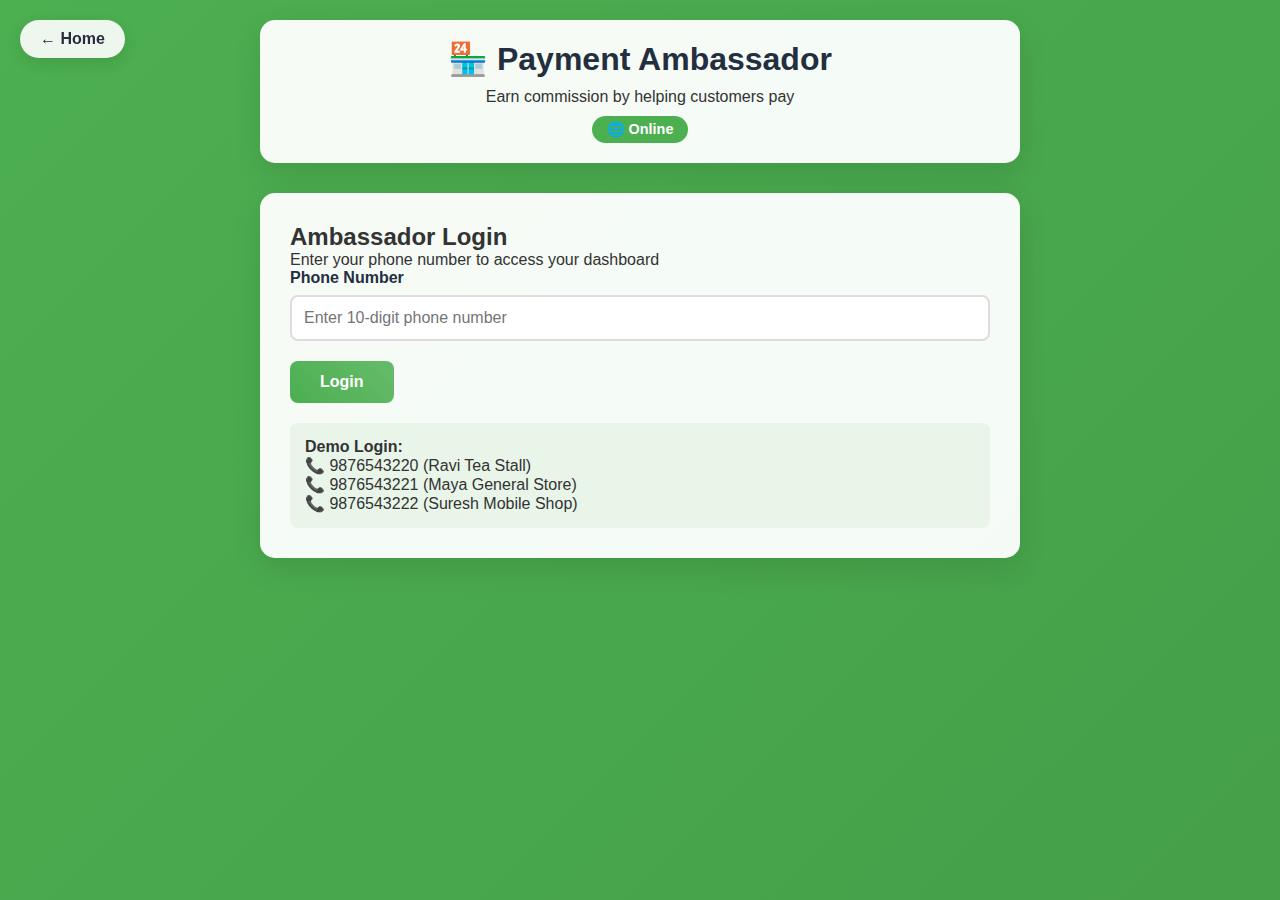
<file: templates_ambassador.html>
<!DOCTYPE html>
<html lang="en">
<head>
    <meta charset="UTF-8">
    <meta name="viewport" content="width=device-width, initial-scale=1.0">
    <title>Ambassador App - Amazon Seva Pay</title>
    <style>
        * {
            margin: 0;
            padding: 0;
            box-sizing: border-box;
        }

        body {
            font-family: 'Segoe UI', Tahoma, Geneva, Verdana, sans-serif;
            background: linear-gradient(135deg, #4CAF50 0%, #45a049 100%);
            min-height: 100vh;
            color: #333;
        }

        .container {
            max-width: 800px;
            margin: 0 auto;
            padding: 20px;
        }

        .header {
            background: rgba(255, 255, 255, 0.95);
            border-radius: 15px;
            padding: 20px;
            margin-bottom: 30px;
            text-align: center;
            box-shadow: 0 10px 30px rgba(0,0,0,0.1);
        }

        .header h1 {
            color: #232F3E;
            margin-bottom: 10px;
        }

        .network-status {
            display: inline-block;
            padding: 5px 15px;
            border-radius: 20px;
            font-size: 0.9em;
            font-weight: bold;
            margin-top: 10px;
        }

        .online { background: #4CAF50; color: white; }
        .offline { background: #f44336; color: white; }

        .card {
            background: rgba(255, 255, 255, 0.95);
            border-radius: 15px;
            padding: 30px;
            margin-bottom: 30px;
            box-shadow: 0 10px 30px rgba(0,0,0,0.1);
        }

        .login-form, .payment-scanner, .earnings-dashboard {
            display: none;
        }

        .login-form.active, .payment-scanner.active, .earnings-dashboard.active {
            display: block;
        }

        .form-group {
            margin-bottom: 20px;
        }

        .form-group label {
            display: block;
            margin-bottom: 8px;
            font-weight: bold;
            color: #232F3E;
        }

        .form-group input, .form-group textarea {
            width: 100%;
            padding: 12px;
            border: 2px solid #ddd;
            border-radius: 8px;
            font-size: 1em;
            transition: border-color 0.3s ease;
        }

        .form-group input:focus, .form-group textarea:focus {
            outline: none;
            border-color: #4CAF50;
        }

        .btn {
            background: linear-gradient(45deg, #4CAF50, #66BB6A);
            color: white;
            padding: 12px 30px;
            border: none;
            border-radius: 8px;
            font-size: 1em;
            font-weight: bold;
            cursor: pointer;
            transition: all 0.3s ease;
            margin-right: 10px;
        }

        .btn:hover {
            transform: translateY(-2px);
            box-shadow: 0 5px 15px rgba(76, 175, 80, 0.4);
        }

        .btn.secondary {
            background: linear-gradient(45deg, #2196F3, #42A5F5);
        }

        .btn.danger {
            background: linear-gradient(45deg, #f44336, #ef5350);
        }

        .earnings-card {
            background: linear-gradient(45deg, #FF9800, #FFB74D);
            color: white;
            padding: 25px;
            border-radius: 15px;
            text-align: center;
            margin-bottom: 20px;
        }

        .earnings-amount {
            font-size: 2.5em;
            font-weight: bold;
            margin-bottom: 10px;
        }

        .qr-scanner {
            background: #f8f9fa;
            border: 3px dashed #4CAF50;
            border-radius: 15px;
            padding: 40px;
            text-align: center;
            margin: 20px 0;
            min-height: 200px;
            display: flex;
            align-items: center;
            justify-content: center;
            flex-direction: column;
            cursor: pointer;
            transition: all 0.3s ease;
        }

        .qr-scanner:hover {
            background: #e8f5e8;
            border-color: #45a049;
        }

        .qr-scanner.active {
            background: #e8f5e8;
            border-style: solid;
        }

        .payment-details {
            background: #e3f2fd;
            padding: 20px;
            border-radius: 10px;
            margin: 20px 0;
            display: none;
        }

        .payment-details.show {
            display: block;
        }

        .cash-input {
            background: #fff3e0;
            padding: 20px;
            border-radius: 10px;
            margin: 20px 0;
        }

        .payment-success {
            background: #e8f5e8;
            padding: 25px;
            border-radius: 15px;
            text-align: center;
            margin: 20px 0;
            display: none;
        }

        .payment-success.show {
            display: block;
        }

        .transaction-item {
            display: flex;
            justify-content: space-between;
            align-items: center;
            padding: 15px;
            background: white;
            border-radius: 8px;
            margin-bottom: 10px;
            box-shadow: 0 2px 5px rgba(0,0,0,0.1);
        }

        .commission-badge {
            background: #4CAF50;
            color: white;
            padding: 5px 10px;
            border-radius: 15px;
            font-size: 0.9em;
            font-weight: bold;
        }

        .back-btn {
            position: fixed;
            top: 20px;
            left: 20px;
            background: rgba(255, 255, 255, 0.9);
            color: #232F3E;
            padding: 10px 20px;
            border-radius: 25px;
            text-decoration: none;
            font-weight: bold;
            box-shadow: 0 5px 15px rgba(0,0,0,0.1);
            transition: all 0.3s ease;
        }

        .back-btn:hover {
            background: white;
            transform: translateY(-2px);
        }

        .welcome-message {
            background: linear-gradient(45deg, #4CAF50, #66BB6A);
            color: white;
            padding: 15px;
            border-radius: 8px;
            margin-bottom: 20px;
            text-align: center;
        }

        .stats-grid {
            display: grid;
            grid-template-columns: repeat(auto-fit, minmax(150px, 1fr));
            gap: 15px;
            margin: 20px 0;
        }

        .stat-card {
            background: white;
            padding: 20px;
            border-radius: 10px;
            text-align: center;
            box-shadow: 0 2px 5px rgba(0,0,0,0.1);
        }

        .stat-number {
            font-size: 1.8em;
            font-weight: bold;
            color: #4CAF50;
        }

        .stat-label {
            font-size: 0.9em;
            color: #666;
            margin-top: 5px;
        }

        .loading {
            display: flex;
            align-items: center;
            justify-content: center;
            padding: 20px;
        }

        .loading::after {
            content: '';
            width: 20px;
            height: 20px;
            border: 2px solid #f3f3f3;
            border-top: 2px solid #4CAF50;
            border-radius: 50%;
            animation: spin 1s linear infinite;
            margin-left: 10px;
        }

        @keyframes spin {
            0% { transform: rotate(0deg); }
            100% { transform: rotate(360deg); }
        }

        @media (max-width: 768px) {
            .container {
                padding: 10px;
            }
            
            .card {
                padding: 20px;
            }
            
            .earnings-amount {
                font-size: 2em;
            }

            .back-btn {
                position: relative;
                top: 0;
                left: 0;
                display: inline-block;
                margin-bottom: 20px;
            }
        }
    </style>
</head>
<body>
    <a href="/" class="back-btn">← Home</a>

    <div class="container">
        <div class="header">
            <h1>🏪 Payment Ambassador</h1>
            <p>Earn commission by helping customers pay</p>
            <div class="network-status" id="networkStatus">🌐 Online</div>
        </div>

        <!-- Login Form -->
        <div class="card login-form active" id="loginForm">
            <h2>Ambassador Login</h2>
            <p>Enter your phone number to access your dashboard</p>
            
            <div class="form-group">
                <label>Phone Number</label>
                <input type="tel" id="phoneInput" placeholder="Enter 10-digit phone number" maxlength="10">
            </div>
            
            <button class="btn" onclick="ambassadorLogin()">Login</button>
            
            <div style="margin-top: 20px; padding: 15px; background: #e8f5e8; border-radius: 8px;">
                <strong>Demo Login:</strong><br>
                📞 9876543220 (Ravi Tea Stall)<br>
                📞 9876543221 (Maya General Store)<br>
                📞 9876543222 (Suresh Mobile Shop)
            </div>
        </div>

        <!-- Payment Scanner -->
        <div class="card payment-scanner" id="paymentScanner">
            <div class="welcome-message" id="welcomeMessage">
                Welcome back! Scan QR codes to process payments
            </div>

            <div class="earnings-card">
                <div class="earnings-amount">₹<span id="totalEarnings">0</span></div>
                <div>Total Earnings</div>
            </div>

            <div class="stats-grid">
                <div class="stat-card">
                    <div class="stat-number" id="todayTransactions">0</div>
                    <div class="stat-label">Today's Transactions</div>
                </div>
                <div class="stat-card">
                    <div class="stat-number" id="todayEarnings">₹0</div>
                    <div class="stat-label">Today's Earnings</div>
                </div>
                <div class="stat-card">
                    <div class="stat-number" id="monthlyTransactions">0</div>
                    <div class="stat-label">This Month</div>
                </div>
            </div>

            <h3>Scan Customer QR Code</h3>
            <div class="qr-scanner" id="qrScannerArea" onclick="simulateQRScan()">
                <div style="font-size: 3em; margin-bottom: 15px;">📱</div>
                <p>Tap here to simulate QR scan</p>
                <p style="font-size: 0.9em; color: #666; margin-top: 10px;">
                    In production: Camera would open here
                </p>
            </div>

            <div class="form-group">
                <label>Or paste QR data manually:</label>
                <textarea id="qrDataInput" placeholder="Paste QR code data here..." rows="3"></textarea>
            </div>

            <button class="btn" onclick="processQRScan()">Process QR Code</button>
            <button class="btn secondary" onclick="showEarnings()">View Earnings</button>
            <button class="btn danger" onclick="logout()">Logout</button>

            <!-- Payment Details -->
            <div class="payment-details" id="paymentDetails">
                <h3>Payment Details</h3>
                <p><strong>Transaction ID:</strong> <span id="txnId"></span></p>
                <p><strong>Customer:</strong> <span id="customerName"></span></p>
                <p><strong>Amount:</strong> ₹<span id="paymentAmount"></span></p>
                <p><strong>Product:</strong> <span id="productDetails"></span></p>
                <p><strong>Your Commission:</strong> ₹<span id="commissionAmount"></span></p>

                <div class="cash-input">
                    <div class="form-group">
                        <label>Cash Received from Customer (₹)</label>
                        <input type="number" id="cashReceived" placeholder="Enter cash amount" step="0.01">
                    </div>
                    <button class="btn" onclick="processPayment()">Confirm Payment</button>
                    <button class="btn secondary" onclick="cancelPayment()">Cancel</button>
                </div>
            </div>

            <!-- Payment Success -->
            <div class="payment-success" id="paymentSuccess">
                <div style="font-size: 3em; margin-bottom: 15px;">✅</div>
                <h3>Payment Successful!</h3>
                <p><strong>Transaction ID:</strong> <span id="successTxnId"></span></p>
                <p><strong>Amount Processed:</strong> ₹<span id="successAmount"></span></p>
                <p><strong>Commission Earned:</strong> ₹<span id="successCommission"></span></p>
                <p><strong>Change to Return:</strong> ₹<span id="changeAmount"></span></p>
                
                <button class="btn" onclick="newTransaction()" style="margin-top: 20px;">New Transaction</button>
            </div>
        </div>

        <!-- Earnings Dashboard -->
        <div class="card earnings-dashboard" id="earningsDashboard">
            <h2>Earnings Dashboard</h2>
            
            <div class="earnings-card">
                <div class="earnings-amount">₹<span id="dashboardEarnings">0</span></div>
                <div>Total Commission Earned</div>
            </div>

            <h3>Recent Transactions</h3>
            <div id="transactionList">
                <p class="loading">Loading transactions...</p>
            </div>
            
            <button class="btn" onclick="showPaymentScanner()">Back to Scanner</button>
            <button class="btn secondary" onclick="refreshEarnings()">Refresh</button>
        </div>
    </div>

    <script>
        let currentAmbassador = null;
        let currentTransaction = null;
        let transactions = [];

        // Demo data
        const demoAmbassadors = {
            '9876543220': {
                id: 1,
                name: 'Ravi Kumar',
                phone: '9876543220',
                business_name: 'Ravi Tea Stall',
                total_earnings: 2450,
                today_earnings: 180,
                today_transactions: 8,
                monthly_transactions: 156
            },
            '9876543221': {
                id: 2,
                name: 'Maya Sharma',
                phone: '9876543221',
                business_name: 'Maya General Store',
                total_earnings: 5670,
                today_earnings: 320,
                today_transactions: 12,
                monthly_transactions: 289
            },
            '9876543222': {
                id: 3,
                name: 'Suresh Patel',
                phone: '9876543222',
                business_name: 'Suresh Mobile Shop',
                total_earnings: 8930,
                today_earnings: 450,
                today_transactions: 15,
                monthly_transactions: 378
            }
        };

        const demoTransactions = [
            { id: 'TXN001', customer: 'Rahul Singh', amount: 250, commission: 12.50, product: 'Mobile Recharge', timestamp: new Date(Date.now() - 3600000) },
            { id: 'TXN002', customer: 'Priya Gupta', amount: 180, commission: 9.00, product: 'Tea & Snacks', timestamp: new Date(Date.now() - 7200000) },
            { id: 'TXN003', customer: 'Amit Kumar', amount: 500, commission: 25.00, product: 'Groceries', timestamp: new Date(Date.now() - 10800000) },
            { id: 'TXN004', customer: 'Sunita Devi', amount: 75, commission: 3.75, product: 'Bus Ticket', timestamp: new Date(Date.now() - 14400000) },
            { id: 'TXN005', customer: 'Rohit Sharma', amount: 1200, commission: 60.00, product: 'Phone Accessories', timestamp: new Date(Date.now() - 18000000) }
        ];

        // Initialize app
        document.addEventListener('DOMContentLoaded', function() {
            updateNetworkStatus();
            setupEventListeners();
            
            // Check for saved session
            const savedAmbassador = JSON.parse(sessionStorage.getItem('currentAmbassador') || 'null');
            if (savedAmbassador) {
                currentAmbassador = savedAmbassador;
                showPaymentScanner();
                loadStats();
            }
        });

        // Setup event listeners
        function setupEventListeners() {
            window.addEventListener('online', updateNetworkStatus);
            window.addEventListener('offline', updateNetworkStatus);
            
            // Enter key support for login
            document.getElementById('phoneInput').addEventListener('keypress', function(e) {
                if (e.key === 'Enter') {
                    ambassadorLogin();
                }
            });

            // Enter key support for cash input
            document.getElementById('cashReceived').addEventListener('keypress', function(e) {
                if (e.key === 'Enter') {
                    processPayment();
                }
            });
        }

        // Network status
        function updateNetworkStatus() {
            const status = document.getElementById('networkStatus');
            const isOnline = navigator.onLine;
            
            if (isOnline) {
                status.innerHTML = '🌐 Online';
                status.className = 'network-status online';
            } else {
                status.innerHTML = '📴 Offline Mode';
                status.className = 'network-status offline';
            }
        }

        // Ambassador login
        async function ambassadorLogin() {
            const phone = document.getElementById('phoneInput').value.trim();
            
            if (phone.length !== 10 || !/^\d+$/.test(phone)) {
                alert('Please enter a valid 10-digit phone number');
                return;
            }
            
            try {
                // Simulate API call with demo data
                await new Promise(resolve => setTimeout(resolve, 500));
                
                const ambassador = demoAmbassadors[phone];
                
                if (ambassador) {
                    currentAmbassador = ambassador;
                    sessionStorage.setItem('currentAmbassador', JSON.stringify(ambassador));
                    
                    document.getElementById('welcomeMessage').innerHTML = 
                        `Welcome back, ${ambassador.name}! 🏪<br><small>${ambassador.business_name}</small>`;
                    document.getElementById('totalEarnings').textContent = ambassador.total_earnings;
                    
                    showPaymentScanner();
                    loadStats();
                } else {
                    alert('Ambassador not found. Please check your phone number.');
                }
            } catch (error) {
                console.error('Login error:', error);
                alert('Login failed. Please try again.');
            }
        }

        // Load statistics
        function loadStats() {
            if (!currentAmbassador) return;
            
            document.getElementById('todayTransactions').textContent = currentAmbassador.today_transactions;
            document.getElementById('todayEarnings').textContent = `₹${currentAmbassador.today_earnings}`;
            document.getElementById('monthlyTransactions').textContent = currentAmbassador.monthly_transactions;
        }

        // Simulate QR scan
        function simulateQRScan() {
            const scanner = document.getElementById('qrScannerArea');
            scanner.classList.add('active');
            scanner.innerHTML = '<div style="font-size: 3em; margin-bottom: 15px;">📷</div><p>Scanning...</p>';
            
            setTimeout(() => {
                const demoQRData = {
                    customer_name: ['Rahul Singh', 'Priya Gupta', 'Amit Kumar', 'Sunita Devi', 'Rohit Sharma'][Math.floor(Math.random() * 5)],
                    amount: [150, 250, 75, 500, 1200][Math.floor(Math.random() * 5)],
                    product: ['Mobile Recharge', 'Tea & Snacks', 'Bus Ticket', 'Groceries', 'Phone Accessories'][Math.floor(Math.random() * 5)]
                };
                
                document.getElementById('qrDataInput').value = JSON.stringify(demoQRData);
                processQRScan();
                
                scanner.classList.remove('active');
                scanner.innerHTML = '<div style="font-size: 3em; margin-bottom: 15px;">📱</div><p>Tap here to simulate QR scan</p><p style="font-size: 0.9em; color: #666; margin-top: 10px;">In production: Camera would open here</p>';
            }, 2000);
        }

        // Process QR scan
        function processQRScan() {
            const qrData = document.getElementById('qrDataInput').value.trim();
            
            if (!qrData) {
                alert('Please scan a QR code or paste QR data');
                return;
            }
            
            try {
                let parsedData;
                try {
                    parsedData = JSON.parse(qrData);
                } catch {
                    // If not JSON, treat as simple text
                    parsedData = {
                        customer_name: 'Walk-in Customer',
                        amount: parseFloat(qrData) || 100,
                        product: 'General Purchase'
                    };
                }
                
                const txnId = 'TXN' + Date.now().toString().slice(-6);
                const commission = Math.round(parsedData.amount * 0.05 * 100) / 100; // 5% commission
                
                currentTransaction = {
                    id: txnId,
                    customer_name: parsedData.customer_name || 'Unknown Customer',
                    amount: parsedData.amount || 0,
                    product: parsedData.product || 'General Purchase',
                    commission: commission
                };
                
                // Show payment details
                document.getElementById('txnId').textContent = currentTransaction.id;
                document.getElementById('customerName').textContent = currentTransaction.customer_name;
                document.getElementById('paymentAmount').textContent = currentTransaction.amount;
                document.getElementById('productDetails').textContent = currentTransaction.product;
                document.getElementById('commissionAmount').textContent = currentTransaction.commission;
                
                document.getElementById('paymentDetails').classList.add('show');
                document.getElementById('cashReceived').focus();
                
            } catch (error) {
                console.error('QR processing error:', error);
                alert('Invalid QR code data. Please try again.');
            }
        }

        // Process payment
        function processPayment() {
            const cashReceived = parseFloat(document.getElementById('cashReceived').value);
            
            if (!cashReceived || cashReceived < currentTransaction.amount) {
                alert('Please enter valid cash amount (minimum: ₹' + currentTransaction.amount + ')');
                return;
            }
            
            const change = Math.round((cashReceived - currentTransaction.amount) * 100) / 100;
            
            // Update success display
            document.getElementById('successTxnId').textContent = currentTransaction.id;
            document.getElementById('successAmount').textContent = currentTransaction.amount;
            document.getElementById('successCommission').textContent = currentTransaction.commission;
            document.getElementById('changeAmount').textContent = change;
            
            // Add transaction to history
            transactions.unshift({
                ...currentTransaction,
                timestamp: new Date(),
                cash_received: cashReceived,
                change: change
            });
            
            // Update earnings
            currentAmbassador.total_earnings += currentTransaction.commission;
            currentAmbassador.today_earnings += currentTransaction.commission;
            currentAmbassador.today_transactions += 1;
            currentAmbassador.monthly_transactions += 1;
            
            // Update display
            document.getElementById('totalEarnings').textContent = currentAmbassador.total_earnings;
            loadStats();
            
            // Save to session
            sessionStorage.setItem('currentAmbassador', JSON.stringify(currentAmbassador));
            
            // Show success screen
            document.getElementById('paymentDetails').classList.remove('show');
            document.getElementById('paymentSuccess').classList.add('show');
        }

        // Cancel payment
        function cancelPayment() {
            document.getElementById('paymentDetails').classList.remove('show');
            document.getElementById('qrDataInput').value = '';
            currentTransaction = null;
        }

        // New transaction
        function newTransaction() {
            document.getElementById('paymentSuccess').classList.remove('show');
            document.getElementById('qrDataInput').value = '';
            document.getElementById('cashReceived').value = '';
            currentTransaction = null;
        }

        // Show earnings dashboard
        function showEarnings() {
            document.getElementById('paymentScanner').classList.remove('active');
            document.getElementById('earningsDashboard').classList.add('active');
            document.getElementById('dashboardEarnings').textContent = currentAmbassador.total_earnings;
            loadTransactionHistory();
        }

        // Show payment scanner
        function showPaymentScanner() {
            document.getElementById('loginForm').classList.remove('active');
            document.getElementById('earningsDashboard').classList.remove('active');
            document.getElementById('paymentScanner').classList.add('active');
        }

        // Load transaction history
        function loadTransactionHistory() {
            const transactionList = document.getElementById('transactionList');
            
            // Combine demo transactions with current session transactions
            const allTransactions = [...transactions, ...demoTransactions];
            
            if (allTransactions.length === 0) {
                transactionList.innerHTML = '<p>No transactions yet. Start scanning QR codes to earn commission!</p>';
                return;
            }
            
            const transactionHTML = allTransactions.map(txn => `
                <div class="transaction-item">
                    <div>
                        <strong>${txn.customer || txn.customer_name}</strong><br>
                        <small>${txn.product} • ${txn.timestamp ? txn.timestamp.toLocaleString() : 'Recent'}</small>
                    </div>
                    <div style="text-align: right;">
                        <div>₹${txn.amount}</div>
                        <div class="commission-badge">+₹${txn.commission}</div>
                    </div>
                </div>
            `).join('');
            
            transactionList.innerHTML = transactionHTML;
        }

        // Refresh earnings
        function refreshEarnings() {
            const refreshBtn = document.querySelector('#earningsDashboard .btn.secondary');
            const originalText = refreshBtn.textContent;
            
            refreshBtn.textContent = 'Refreshing...';
            refreshBtn.disabled = true;
            
            setTimeout(() => {
                loadTransactionHistory();
                refreshBtn.textContent = originalText;
                refreshBtn.disabled = false;
            }, 1000);
        }

        // Logout
        function logout() {
            if (confirm('Are you sure you want to logout?')) {
                currentAmbassador = null;
                currentTransaction = null;
                transactions = [];
                sessionStorage.removeItem('currentAmbassador');
                
                // Reset forms
                document.getElementById('phoneInput').value = '';
                document.getElementById('qrDataInput').value = '';
                document.getElementById('cashReceived').value = '';
                
                // Hide all sections except login
                document.getElementById('paymentScanner').classList.remove('active');
                document.getElementById('earningsDashboard').classList.remove('active');
                document.getElementById('paymentDetails').classList.remove('show');
                document.getElementById('paymentSuccess').classList.remove('show');
                document.getElementById('loginForm').classList.add('active');
            }
        }

        // Error handling for failed network requests
        window.addEventListener('unhandledrejection', function(event) {
            console.error('Unhandled promise rejection:', event.reason);
            if (!navigator.onLine) {
                alert('No internet connection. Some features may not work properly.');
            }
        });
    </script>
</body>
</html>
</file>
